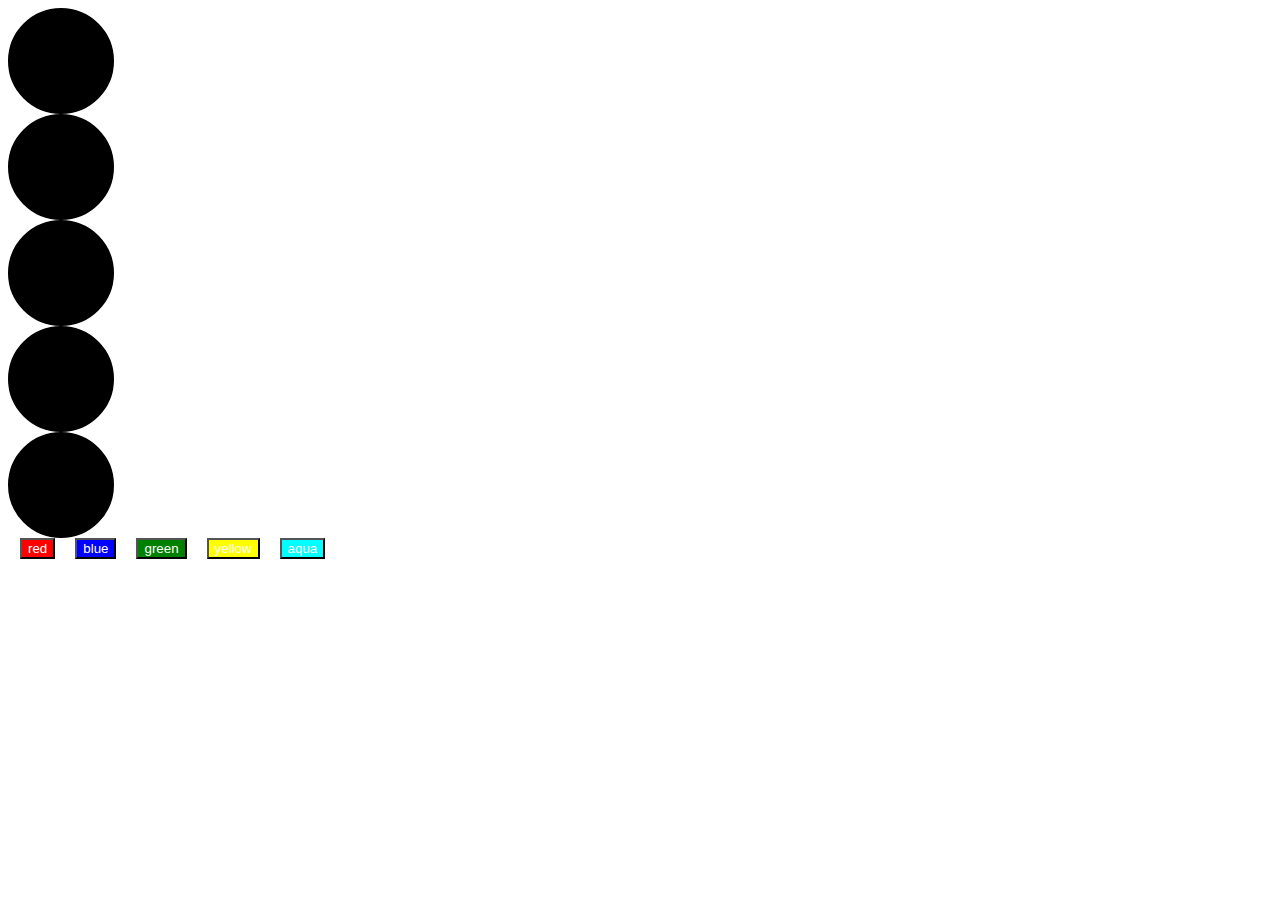
<file: form/index.html>
<!DOCTYPE html>
<html lang="en">
<head>
    <meta charset="UTF-8">
    <meta name="viewport" content="width=device-width, initial-scale=1.0">
    <title>Document</title>
    <link rel="stylesheet" href="style.css">
</head>
<body>
        <div id="d1"></div>
		<div id="d2"></div>
		<div id="d3"></div>
		<div id="d4"></div>
		<div id="d5"></div>

        &nbsp;&nbsp;


        <input type="button" name="" value="red" id="no1" onclick="div1()">
		&nbsp;&nbsp;&nbsp;
		<input type="button" name="" value="blue" id="no2" onclick="div2()">
		&nbsp;&nbsp;&nbsp;
		<input type="button" name="" value="green" id="no3" onclick="div3()">
		&nbsp;&nbsp;&nbsp;
		<input type="button" name="" value="yellow" id="no4" onclick="div4()">
		&nbsp;&nbsp;&nbsp;
		<input type="button" name="" value="aqua" id="no5" onclick="div5()">
	

        <script src="script.js"></script>
   
</body>
</html>
</file>
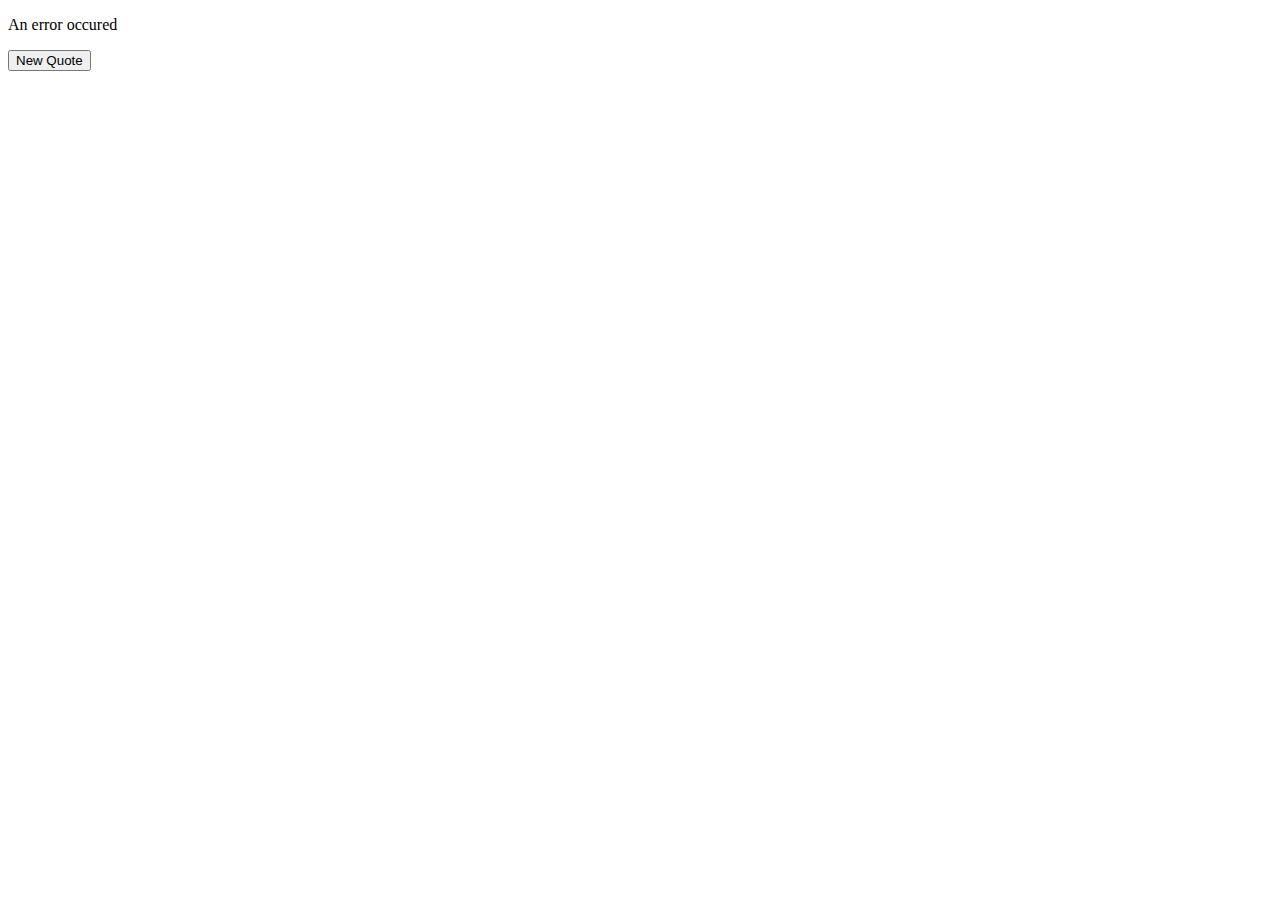
<file: Randomquote/index.html>
<!DOCTYPE html>
<html lang="en">
<head>
    <meta charset="UTF-8">
    <meta name="viewport" content="width=device-width, initial-scale=1.0">
    <title>Document</title>
</head>
<body>
    <div class="quote-container">
        <p id="quote"></p>
        <button onclick="generateQuote()">New Quote</button>
        
    </div>
    <script src="script.js"></script>
</body>
</html>
</file>
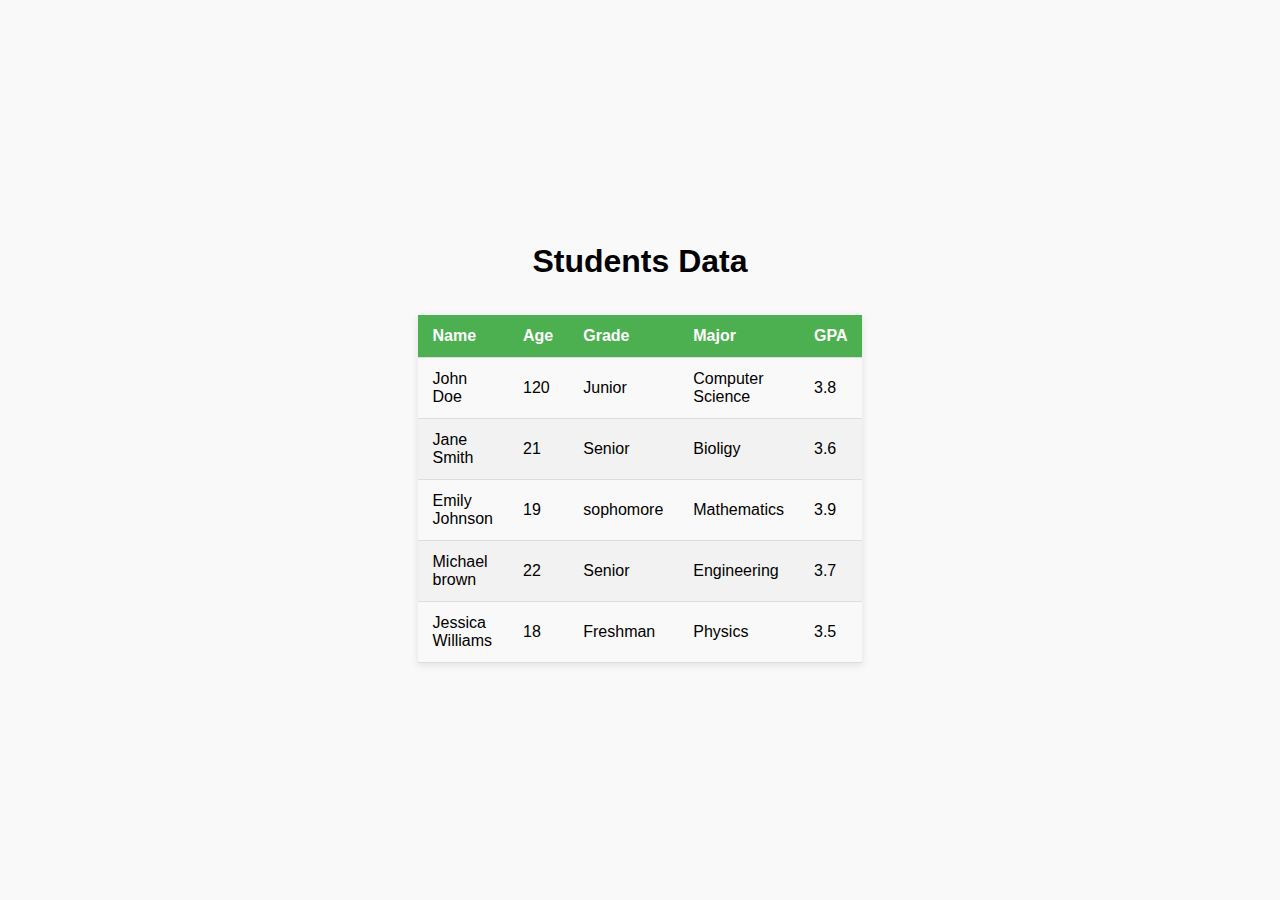
<file: Students Data/index.html>
<html>
	<head>
        <title>Student Data Table</title>
        <link rel="stylesheet" href="style.css">
    </head>
    <body>
    	<h1>Students Data</h1>
    	<table>
            <thead>
                <tr>
                    <th>Name</th>
                    <th>Age</th>
                    <th>Grade</th>
                    <th>Major</th>
                    <th>GPA</th>
                </tr>
            </thead>
    		<tbody>
    		<tr>
    			<td>John Doe</td>
    			<td>120</td>
                <td>Junior</td>
                <td>Computer Science</td>
                <td>3.8</td>
    		</tr>
    		<tr>
    			<td>Jane Smith</td>
    			<td>21</td>
                <td>Senior</td>
                <td>Bioligy</td>
                <td>3.6</td>
    		</tr>
    		<tr>
    			<td>Emily Johnson</td>
    			<td>19</td>
                <td>sophomore</td>
                <td>Mathematics</td>
                <td>3.9</td>
    		</tr>
            <tr>
    			<td>Michael brown</td>
    			<td>22</td>
                <td>Senior</td>
                <td>Engineering</td>
                <td>3.7</td>
    		</tr>
            <tr >
    			<td>Jessica Williams</td>
    			<td>18</td>
                <td>Freshman</td>
                <td>Physics</td>
                <td>3.5</td>
    		</tr>
        </tbody>
    	</table>
    </body>   
</html>
</file>
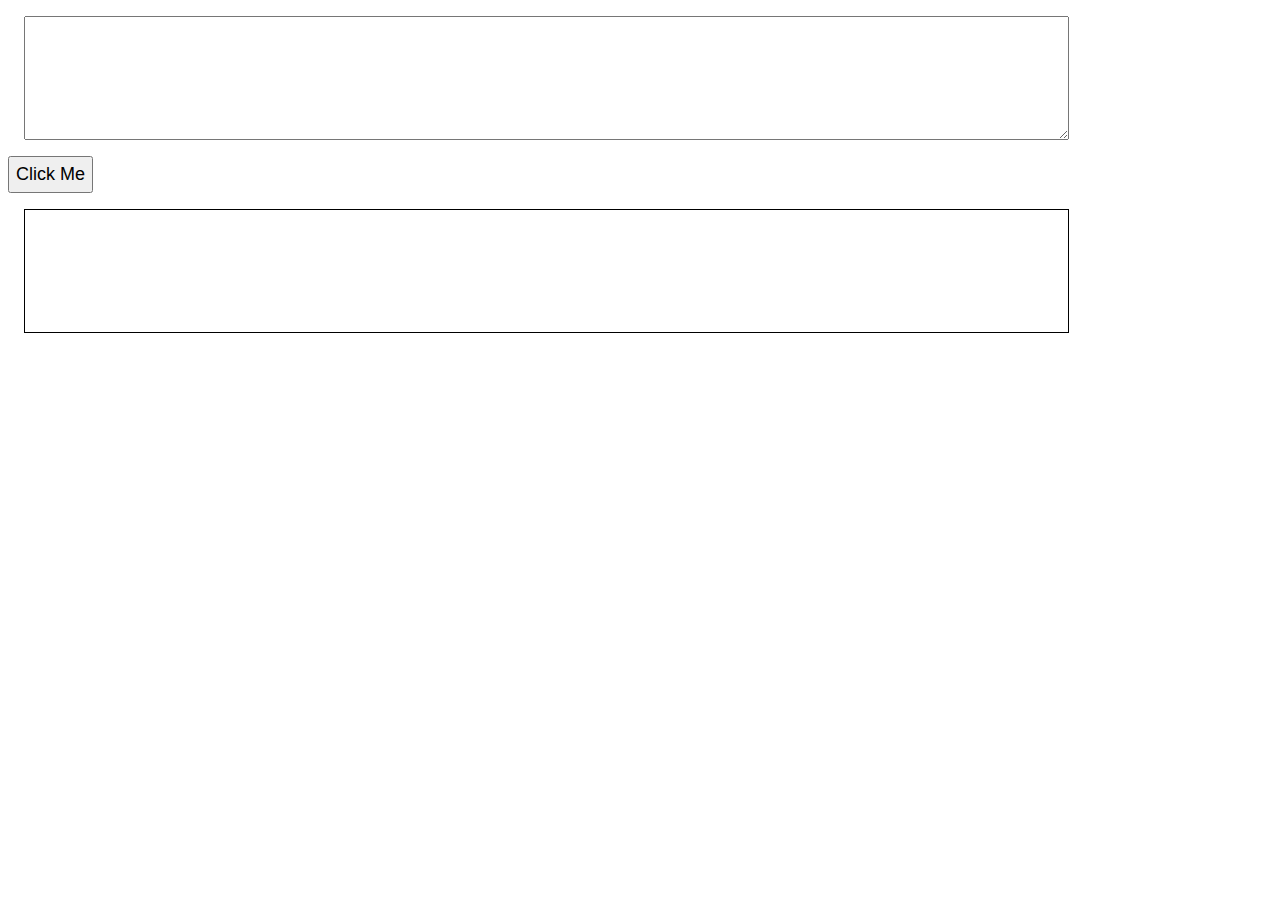
<file: TranslateApp/index.html>
<!DOCTYPE html>
<html lang="en">
<head>
    <meta charset="UTF-8">
    <meta name="viewport" content="width=<device-width>, initial-scale=1.0">
    <title>Document</title>
    <link rel="stylesheet" href="style.css">
</head>
<body>
    <textarea id="text-input"></textarea>
    <button id="btn-translate">Click Me</button>
    
       <div id="output"></div>

    <script src="script.js"></script>
</body>
</html>
</file>
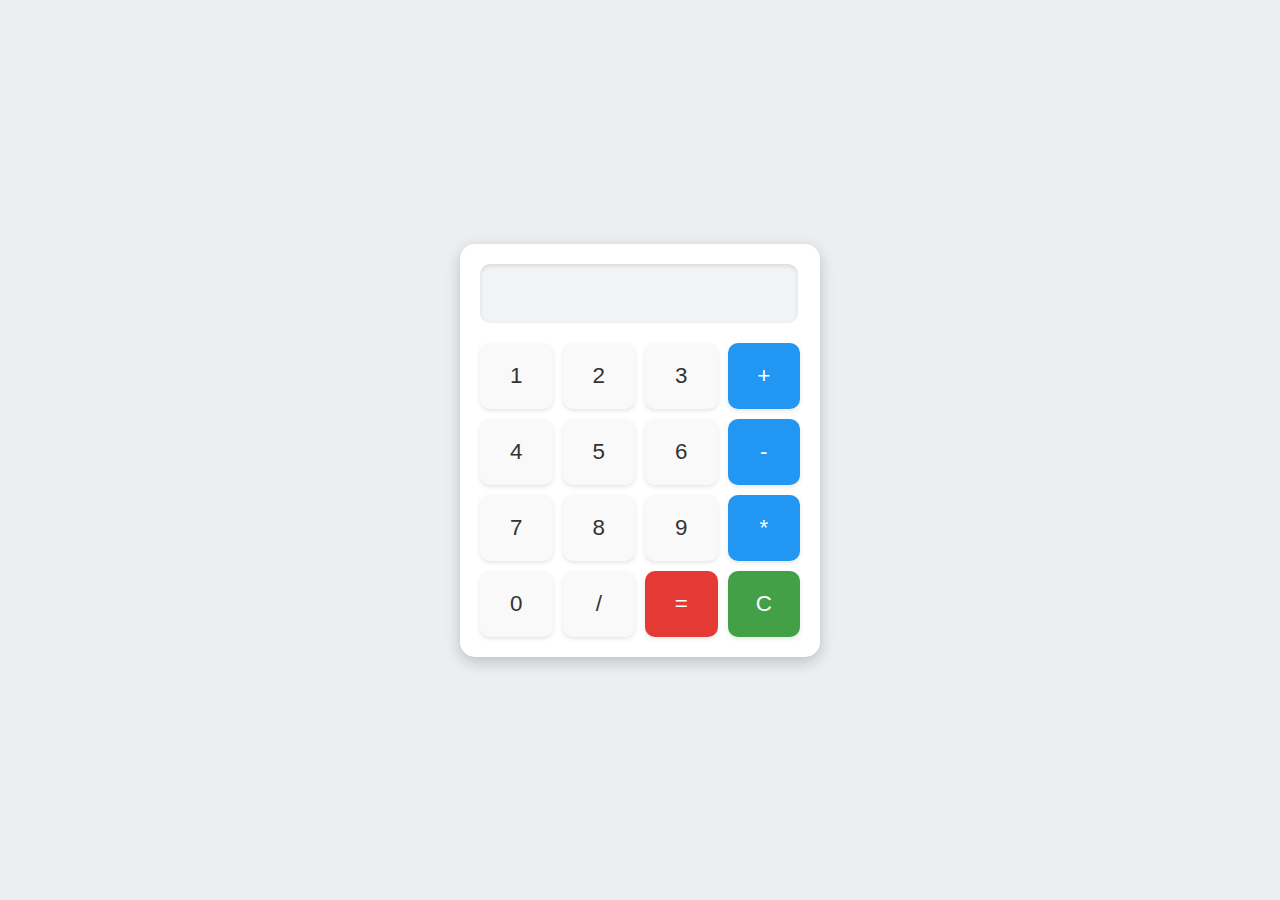
<file: calculator/27-4-24index.html>
<!DOCTYPE html>
<html lang="en">
<head>
    <meta charset="UTF-8">
    <meta name="viewport" content="width=device-width, initial-scale=1.0">
    <title>calculator</title>
    <link rel="stylesheet" href="style.css">
</head>
<body>
    <main>
        <section id="calculator">
                <input type="text" id="display" disabled>
            <div id="buttons">
                <button>1</button>
                <button>2</button>
                <button>3</button>
                <button>+</button>
                <button>4</button>
                <button>5</button>
                <button>6</button>
                <button>-</button>
                <button>7</button>
                <button>8</button>
                <button>9</button>
                <button>*</button>
                <button>0</button>
                <button>/</button>
                <button>=</button>
                <button>C</button>
            </div>
        </section>
    </main> 
    <script src="script.js"></script>
</body>
</html>
</file>
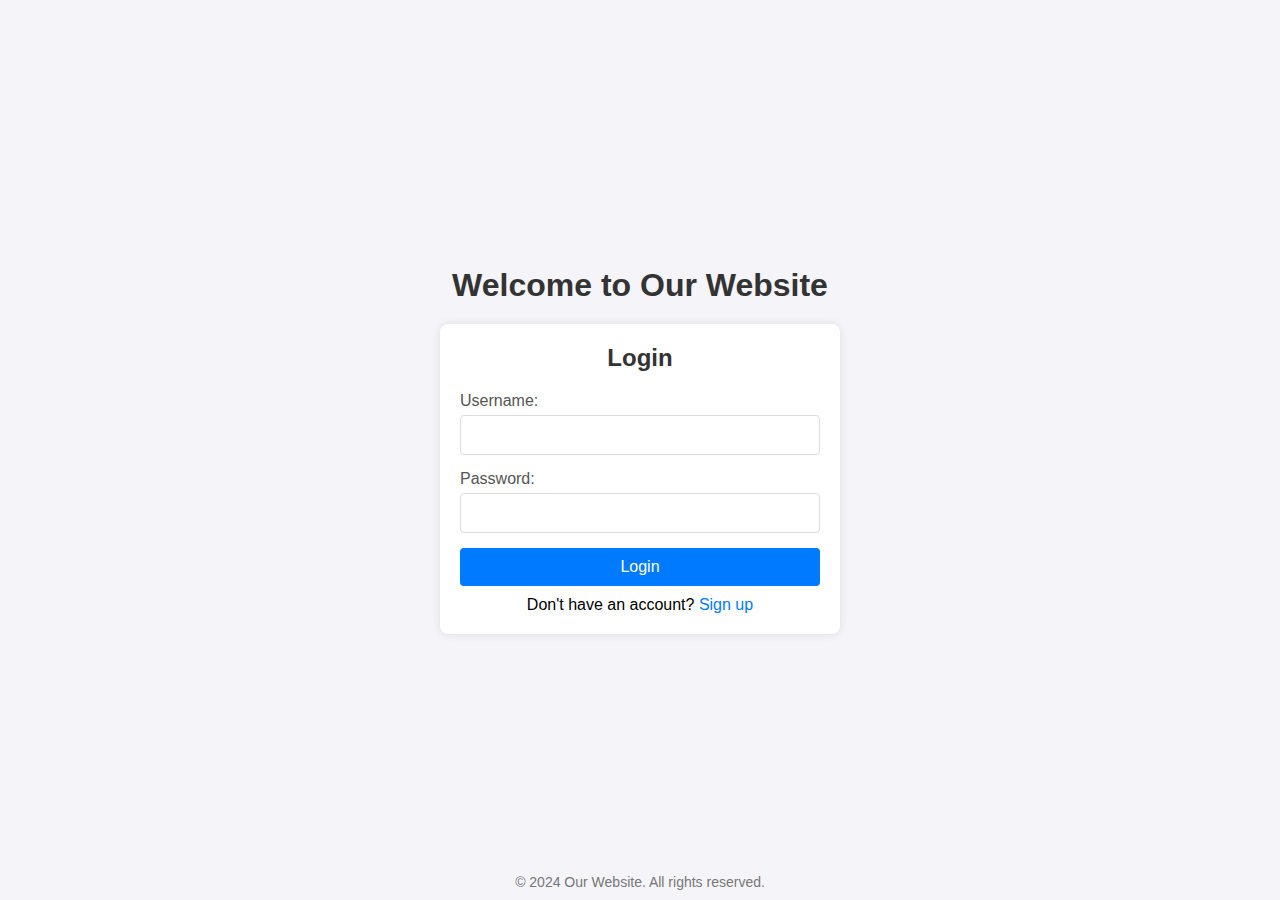
<file: Login page/24-6-24index.html>
<!DOCTYPE html>
<html lang="en">
  <head>
    <meta charset="UTF-8" />
    <meta name="viewport" content="width=device-width, initial-scale=1.0" />
    <title>login form</title>
    <link rel="stylesheet" href="24-6-24style.css" />
  </head>
  <body>
    <header>
      <h1>Welcome to Our Website</h1>
    </header>
    <main>
      <section class="login-section">
        <form class="login-form" action="/login" method="post">
          <h2>Login</h2>
          <div class="form-group">
            <label for="username">Username:</label>
            <input type="text" id="username" name="username" required />
          </div>
          <div class="form-group">
            <label for="password">Password:</label>
            <input type="password" id="password" name="password" required />
          </div>
          <button type="submit" class="login-button">Login</button>
          <p>Don't have an account? <a href="/signup">Sign up</a></p>
        </form>
      </section>
    </main>
    <footer>
      <p>&copy; 2024 Our Website. All rights reserved.</p>
    </footer>
  </body>
</html>
</file>
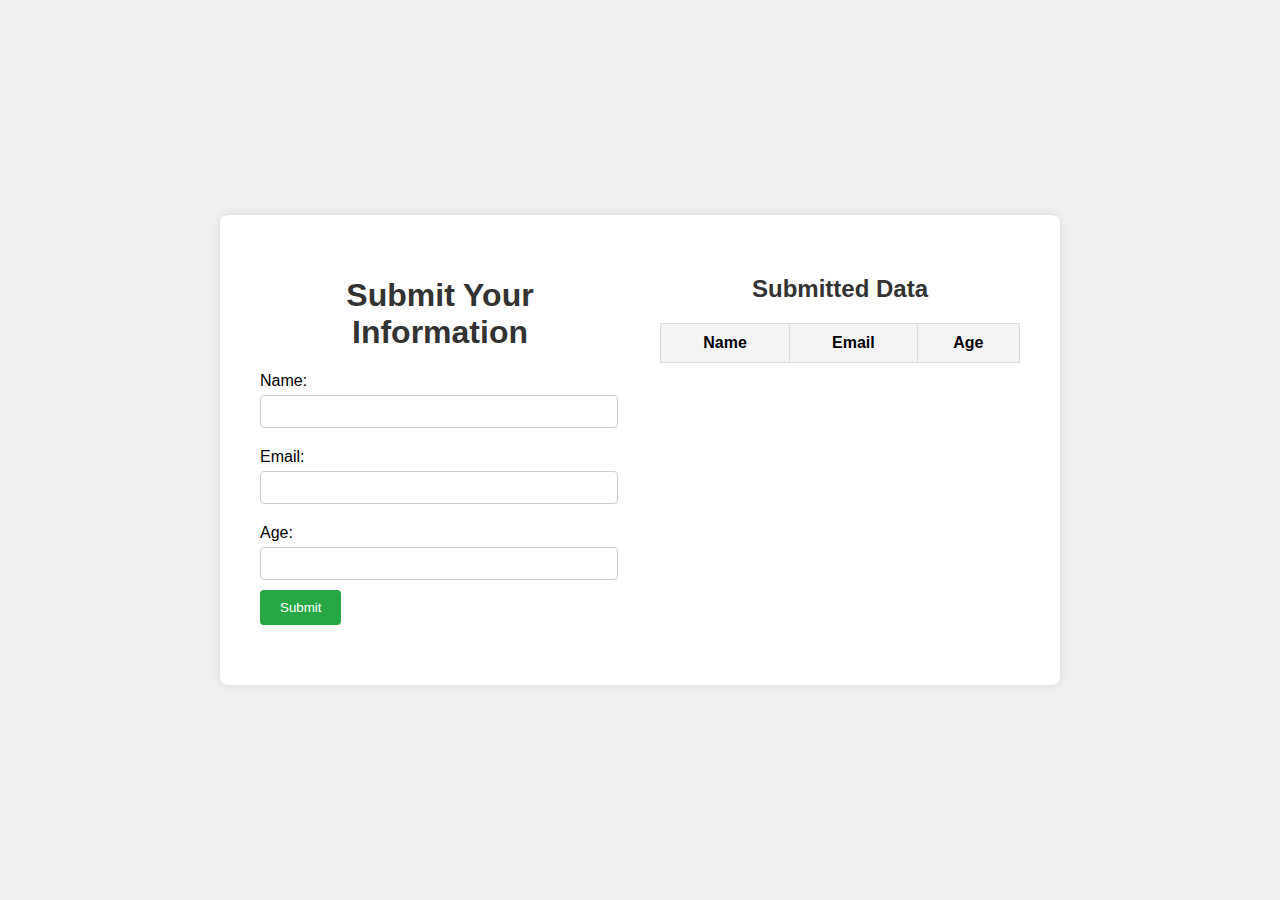
<file: Submit your information/26-6-24index.html>
<!DOCTYPE html>
<html lang="en">
<head>
    <meta charset="UTF-8">
    <meta name="viewport" content="width=device-width, initial-scale=1.0">
    <title>Form to Table</title>
    <link rel="stylesheet" href="26-6-24style.css">
</head>
<body>
    <div class="container">
        <div class="form-container">
            <h1>Submit Your Information</h1>
            <form id="infoForm">
                <label for="name">Name:</label>
                <input type="text" id="name" name="name" required>

                <label for="email">Email:</label>
                <input type="email" id="email" name="email" required>

                <label for="age">Age:</label>
                <input type="number" id="age" name="age" required>

                <button type="submit">Submit</button>
            </form>
        </div>
        <div class="table-container">
            <h2>Submitted Data</h2>
            <table id="dataTable">
                <thead>
                    <tr>
                        <th>Name</th>
                        <th>Email</th>
                        <th>Age</th>
                    </tr>
                </thead>
                <tbody>
                </tbody>
            </table>
        </div>
    </div>
    <script src="26-6-24script.js"></script>
</body>
</html>
</file>
<file: form/style.css>
#d1{
    height: 100px;
    width: 100px;
    background-color: black;
    border-radius: 50px, 50px;
    border-radius: 50%;
    border-style: solid;
    }
#d2{
    height: 100px;
    width: 100px;
    background-color: black;
    border-radius: 50px, 50px;
    border-radius: 50%;
    border-style: solid;

    }
#d3{
    height: 100px;
    width: 100px;
    background-color: black;
    border-radius: 50px, 50px;
    border-style: solid;
    border-radius: 50%;
    }
#d4{
    height: 100px;
    width: 100px;
    background-color: black;
    border-radius: 50px, 50px;
    border-style: solid;
    border-radius: 50%;
    }
#d5{
    height: 100px;
    width: 100px;
    background-color: black;
    border-radius: 50px, 50px;
    border-style: solid;
    border-radius: 50%;
    }

#no1{
    background-color: red;
    color: white;
}
#no2{
    background-color: blue;
    color: white;
}
#no3{
    background-color: green;
    color: white;
}
#no4{
    background-color: yellow;
    color: white;
}
#no5{
    background-color: aqua;
    color: white;
}
</file>
<file: Students Data/style.css>
body{
    font-family: "Arial", sans-serif;
    margin: 0;
    padding: 0;
    background-color: #f9f9f9;
    display: flex;
    flex-direction: column;
    align-items: center;
    justify-content: center;
    height: 100vh;
}

h1{
    margin-bottom: 20px;
    columns: #333;
}
table{
    width: 60px;
    border-collapse: collapse;
    margin: 15px 0;
    font-size: 16px;
    box-shadow: 0 2px 8px rgba(0,0,0,0.1);
}
thead tr{
    background-color: #4caf50;
    color: white;
    text-align: left;
}

th,
td{
    padding: 12px 15px;
    border-bottom: 1px solid #ddd;
}

tbody tr:nth-child(even) {
    background-color: #f2f2f2;
}
tbody tr:hover {
    background-color: #f1f1f1;
    cursor: pointer;
}
/*th{
    background-color: #555;
    color: #fff;
}*/
</file>
<file: TranslateApp/style.css>
textarea{
    display: block;
    height: 10vh;
    width: 80%;
    margin: 1rem;
    padding: 1rem;
}

button{ 

    padding: 6px;
    font-size: large;
}

button:hover{
    background-color: greenyellow;
}

#output{
    border: 1px solid black;
    display: black;
    height: 10vh;
    width: 80%;
    margin: 1rem;
    padding: 1rem;
}
</file>
<file: calculator/style.css>
body {
    font-family: 'Segoe UI', Tahoma, Geneva, Verdana, sans-serif;
    display: flex;
    justify-content: center;
    align-items: center;
    height: 100vh;
    margin: 0;
    background: #eceff1;
}

#calculator {
    background: #ffffff;
    padding: 20px;
    border-radius: 15px;
    box-shadow: 0 5px 15px rgba(0, 0, 0, 0.2);
    width: 320px;
}

#display {
    width: 90%;
    padding: 15px;
    margin-bottom: 20px;
    font-size: 1.6em;
    border: none;
    border-radius: 10px;
    background: #f1f3f4;
    text-align: right;
    box-shadow: inset 0 2px 4px rgba(0, 0, 0, 0.1);
}

#buttons {
    display: grid;
    grid-template-columns: repeat(4, 1fr);
    gap: 10px;
}

button {
    padding: 20px;
    font-size: 1.4em;
    border: none;
    border-radius: 10px;
    background: #f9f9f9;
    color: #333;
    box-shadow: 0 2px 4px rgba(0, 0, 0, 0.1);
    transition: background 0.3s, transform 0.2s;
}

button:hover {
    background: #e0e0e0;
}

button:active {
    background: #d0d0d0;
    transform: translateY(2px);
}

button:nth-child(4n) {
    background: #2196f3;
    color: #fff;
}

button:nth-child(4n):hover {
    background: #1e88e5;
}

button:nth-child(4n):active {
    background: #1976d2;
}

button:nth-last-child(2) {
    background: #e53935;
    color: #fff;
}

button:nth-last-child(2):hover {
    background: #d32f2f;
}

button:nth-last-child(2):active {
    background: #c62828;
}

button:last-child {
    background: #43a047;
    color: #fff;
}

button:last-child:hover {
    background: #388e3c;
}

button:last-child:active {
    background: #2e7d32;
}
</file>
<file: Submit your information/26-6-24style.css>
body {
    font-family: Arial, sans-serif;
    margin: 0;
    background-color: #f0f0f0;
    height: 100vh;
    display: flex;
    justify-content: center;
    align-items: center;
}

.container {
    display: flex;
    background-color: white;
    padding: 20px;
    border-radius: 8px;
    box-shadow: 0 0 10px rgba(0, 0, 0, 0.1);
    width: 800px;
    max-width: 100%;
}

.form-container, .table-container {
    flex: 1;
    padding: 20px;
}

h1, h2 {
    color: #333;
    text-align: center;
}

form {
    margin-bottom: 20px;
}

label {
    display: block;
    margin: 10px 0 5px;
}

input {
    width: calc(100% - 20px);
    padding: 8px;
    margin-bottom: 10px;
    border: 1px solid #ccc;
    border-radius: 4px;
}

button {
    padding: 10px 20px;
    border: none;
    border-radius: 4px;
    background-color: #28a745;
    color: white;
    cursor: pointer;
}

button:hover {
    background-color: #218838;
}

table {
    width: 100%;
    border-collapse: collapse;
}

th, td {
    padding: 10px;
    border: 1px solid #ddd;
}

th {
    background-color: #f4f4f4;
}
</file>
<file: Login page/24-6-24style.css>
/* Reset some default styles */
body, h1, h2, p {
    margin: 0;
    padding: 0;
}

body {
    font-family: 'Arial', sans-serif;
    background-color: #f4f4f9;
    display: flex;
    flex-direction: column;
    align-items: center;
    justify-content: center;
    height: 100vh;
}

header {
    margin-bottom: 20px;
}

header h1 {
    color: #333;
    font-size: 2rem;
}

main {
    display: flex;
    align-items: center;
    justify-content: center;
    width: 100%;
    max-width: 400px;
}

.login-section {
    background: #fff;
    padding: 20px;
    border-radius: 8px;
    box-shadow: 0 0 10px rgba(0, 0, 0, 0.1);
    width: 100%;
}

.login-form h2 {
    margin-bottom: 20px;
    color: #333;
    font-size: 1.5rem;
    text-align: center;
}

.form-group {
    margin-bottom: 15px;
}

.form-group label {
    display: block;
    margin-bottom: 5px;
    color: #555;
}

.form-group input {
    width: 100%;
    padding: 10px;
    border: 1px solid #ddd;
    border-radius: 4px;
    box-sizing: border-box;
    font-size: 1rem;
}

.login-button {
    width: 100%;
    padding: 10px;
    background-color: #007bff;
    color: #fff;
    border: none;
    border-radius: 4px;
    font-size: 1rem;
    cursor: pointer;
}

.login-button:hover {
    background-color: #0056b3;
}

.login-form p {
    text-align: center;
    margin-top: 10px;
}

.login-form a {
    color: #007bff;
    text-decoration: none;
}

.login-form a:hover {
    text-decoration: underline;
}

footer {
    position: absolute;
    bottom: 10px;
    text-align: center;
}

footer p {
    color: #777;
    font-size: 0.875rem;
}
</file>
